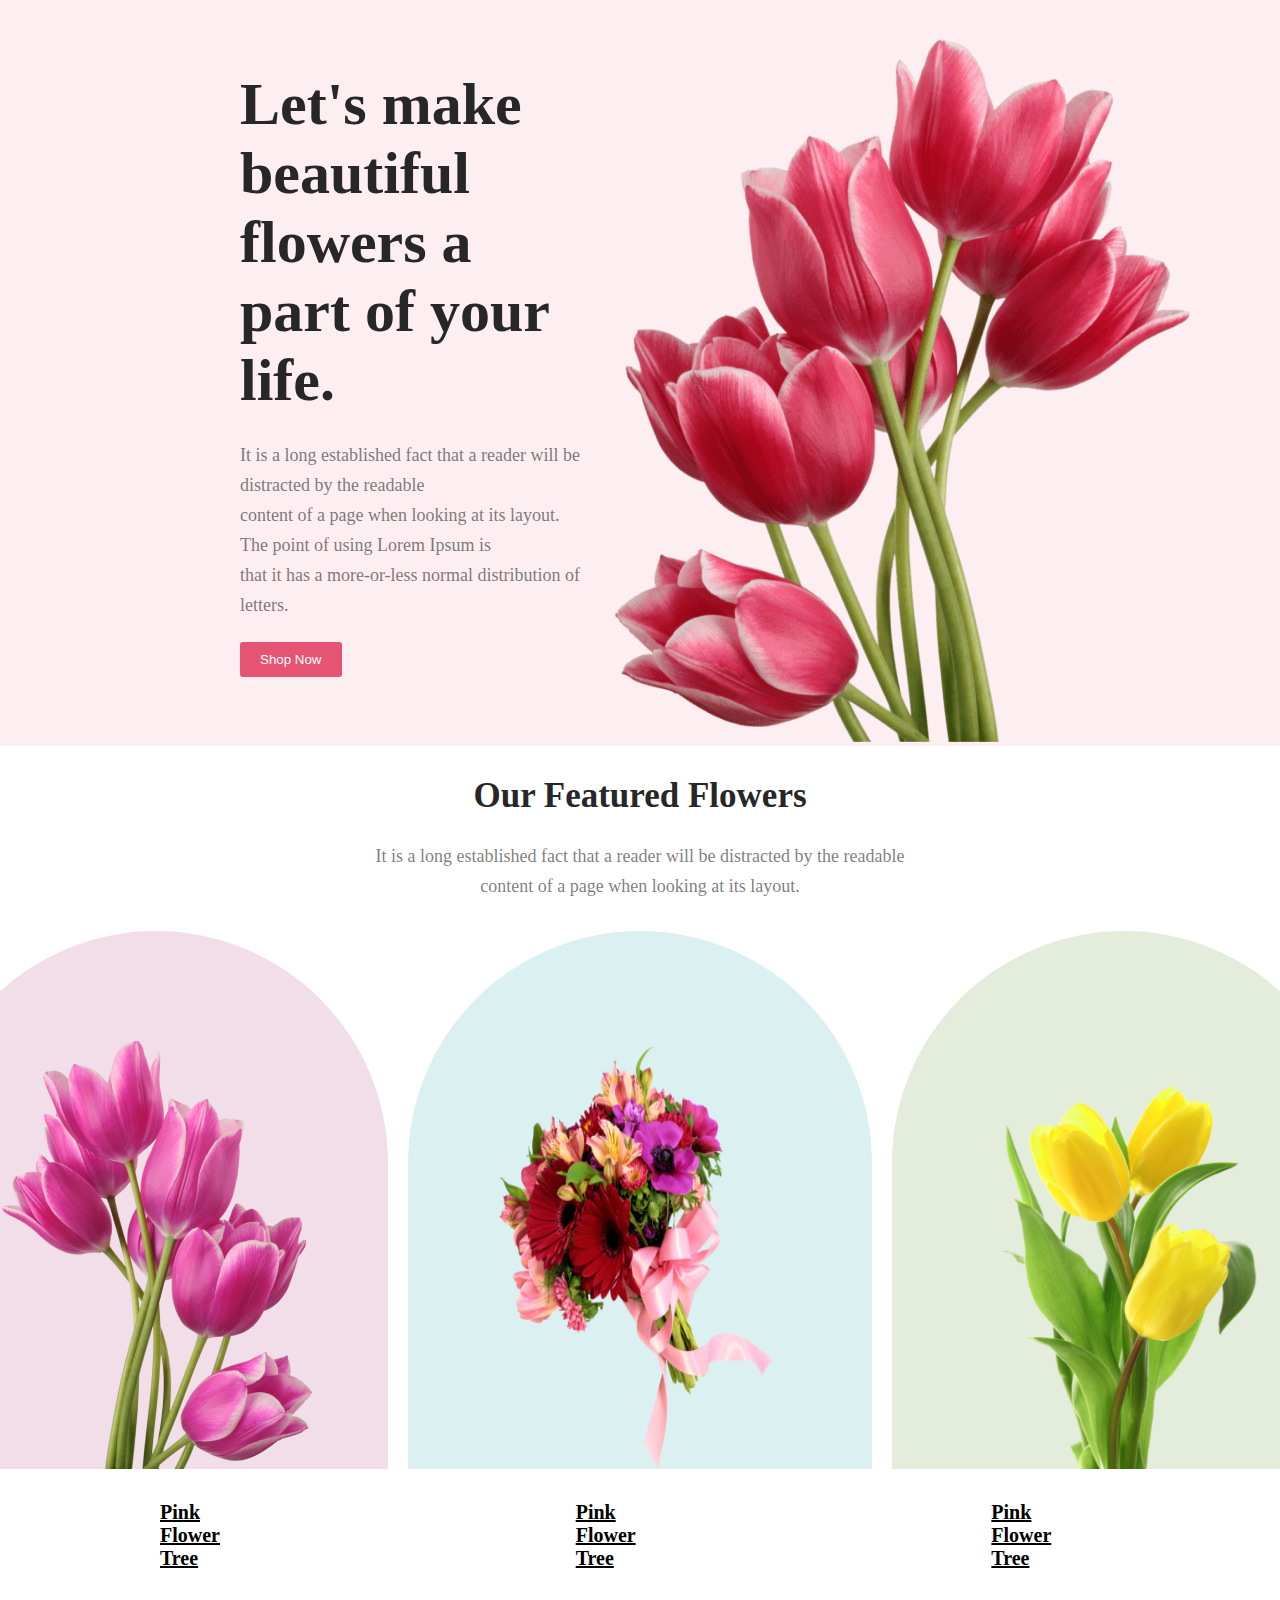
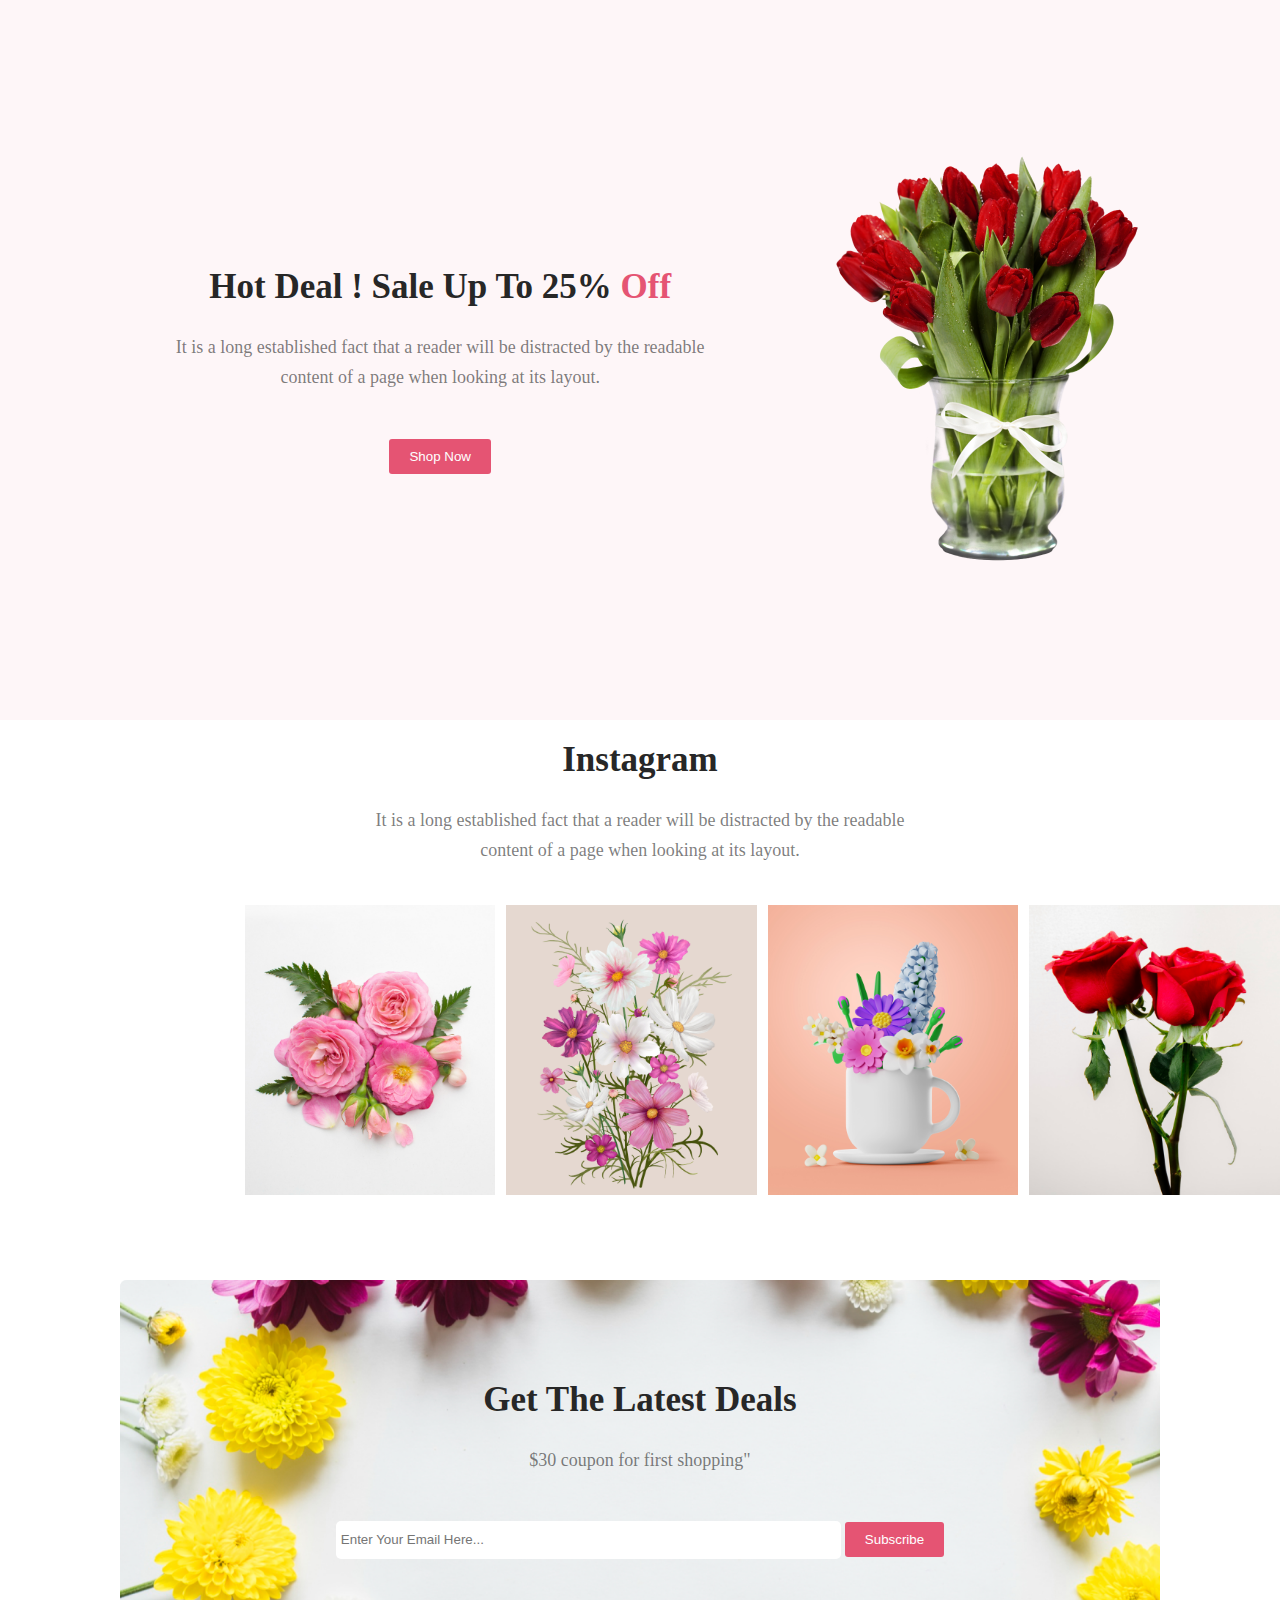
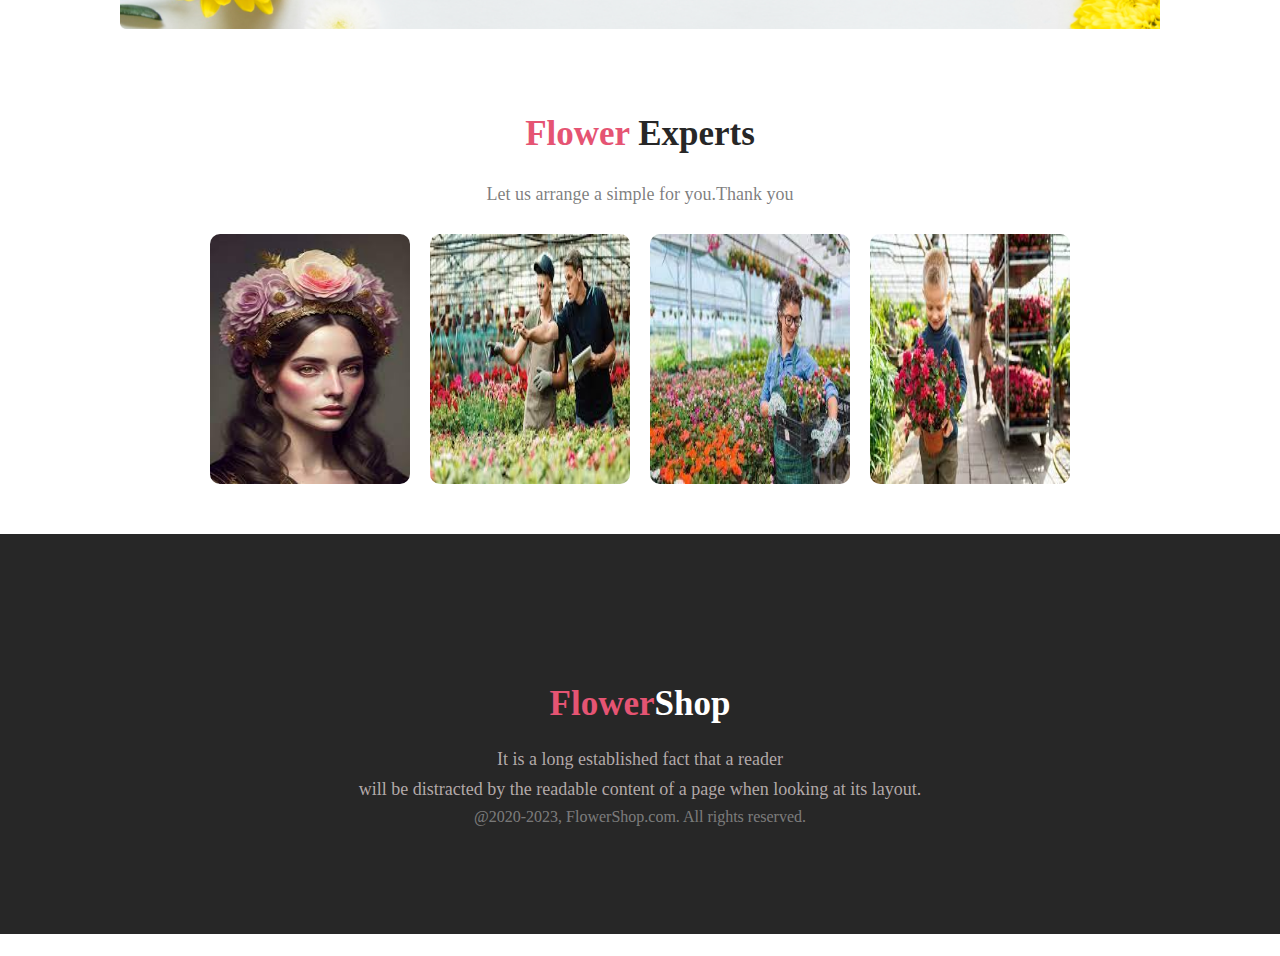
<file: assginment-01/index.html>
<!DOCTYPE html>
<html lang="en">

<head>
    <meta charset="UTF-8">
    <meta name="viewport" content="width=device-width, initial-scale=1.0">
    <title>Flower Shop</title>
    <link rel="stylesheet" href="styles/styles.css">
</head>

<body>
    <section>
        <div class="banner-container">
            <div class="banner-text">
                <h2 class="title">Let's make<br> beautiful flowers a<br> part of your life.</h2>
                <p class="description">It is a long established fact that a reader will be distracted by the
                    readable<br> content of a page when looking at its layout. The point of using Lorem Ipsum is<br>
                    that it has a more-or-less normal distribution of letters.</p>
                <button class="btn">Shop Now</button>
            </div>
            <div class="banner-photo">
                <img class="banner-img" src="./Flower Asset/pngwing 10.png" alt="">
            </div>
        </div>
    </section>
    <section>
        <div class="featured-container">
            <h4 class="featured-title">Our Featured Flowers</h4>
            <p class="featured-description">It is a long established fact that a reader will be distracted by the
                readable<br> content of a page when looking at its layout.</p>

        </div>
        <div class="about-container">

            <div class="about-photo">
                <div class="about-images-one">
                    <img class="icon" src="Flower Asset/pngwing 6.png" alt="">
                </div>

                <div class="about-images-two">
                    <img class="icon" src="Flower Asset/pngwing 5.png" alt="">
                </div>

                <div class="about-images-three">
                    <img class="icon" src="Flower Asset/pngwing 7.png" alt="">
                </div>



            </div>
            <div class="about-text">
                <h1 class="about-title"><u>Pink Flower Tree</u></h1>
                <h1 class="about-title"><u>Pink Flower Tree</u></h1>
                <h1 class="about-title"><u>Pink Flower Tree</u></h1>
            </div>

        </div>

        </div>

    </section>

    <main>
        <div class="main-container">
            <div class="main-text">
                <h3 class="featured-title"> Hot Deal ! Sale Up To 25% <span class="span">Off</span></h3>
                <p class=" featured-description">It is a long established fact that a reader will be distracted by the
                    readable<br> content of a page when looking at its layout.</p>
                <button class="btn">Shop Now</button>
            </div>

            <div class="main-image">
                <img src="./Flower Asset/pngwing 8.png" alt="">
            </div>
        </div>

        <div class=”panel”>
            <div class=”panel-head”>
                <h4 class="featured-title">Instagram</h4>
                <p class="featured-description">It is a long established fact that a reader will be distracted by the
                    readable<br> content of a page when looking at its layout.</p>
            </div>
            <div class="panel-images">
                <img src="./Flower Asset/Flower 01.png" alt="">
                <img src="./Flower Asset/Rectangle 4.png" alt="">
                <img src="./Flower Asset/Rectangle 5.png" alt="">
                <img src="./Flower Asset/Rectangle 6.png" alt="">
            </div>
        </div>

    </main>
    <footer>
        <div class="message-container">
            <div class="message-step">
                <h4 class=" featured-title">Get The Latest Deals</h4>
                <p class="featured-description">$30 coupon for first shopping"</p>
                <input type="email" name="email" placeholder="Enter Your Email Here..." id="email">
                <button class="btn">Subscribe</button>
            </div>
        </div>
<!-- bonus part -->
        <div class="social-container">
            <div class="social-worker">
                <h2 class="featured-title"><span class="span">Flower</span> Experts</h2>
                <p class="featured-description">Let us arrange a simple for you.Thank you</p>
            </div>
            <div class="social-images">
                <img class="img-1" src="./Flower Asset/images.jpg" alt="">
                <img class="img-2" src="./Flower Asset/images (1).jpg" alt="">
                <img class="img-3" src="./Flower Asset/images (2).jpg" alt="">
                <img class="img-4" src="./Flower Asset/images (3).jpg" alt="">
            </div>

        </div>


        <div class="footer-container">
            <div class="footer-head">
                <h3 class="featured-title"><span class="span">Flower</span><span class="shop">Shop</span></h3>
                <p class="footer-description">It is a long established fact that a reader <br>will be distracted by the
                    readable content of a page when looking at its layout.</p>
                <p class="copyright-text">@2020-2023, FlowerShop.com. All rights reserved.</p>
            </div>
        </div>
    </footer>
</body>

</html>
</file>
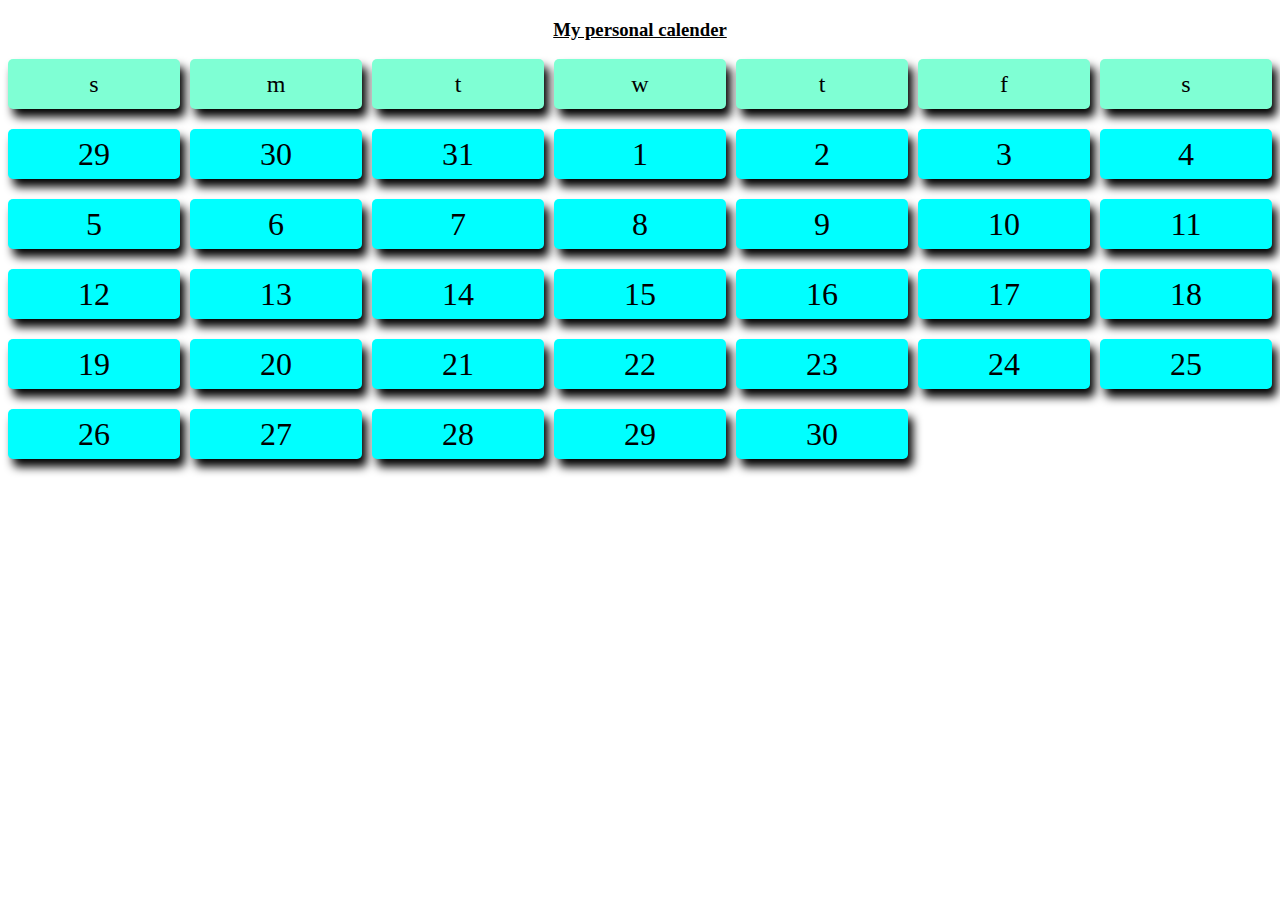
<file: Calender/index.html>
<!DOCTYPE html>
<html lang="en">

<head>
    <meta charset="UTF-8">
    <meta name="viewport" content="width=device-width, initial-scale=1.0">
    <title>Document</title>
</head>
    <style>
        .calender{
            display: grid;
            grid-template-columns: repeat(7,1fr);
            column-gap: 10px;
            row-gap: 20px;
            
        }   
        .date,.day{
            background-color: aqua;
            border-radius: 5px;
            height: 50px;
            display: flex;
            justify-content: center;
            align-items: center;
            font-size: 2em;
            box-shadow: 5px 8px 10px black;
        }  
        .day{
            background-color: aquamarine;
            font-size: 1.5em;
        }
        h3{
            text-align:center ;
            text-decoration: underline;
        }

    </style>
<body>
    <h3>My personal calender</h3>
    <div class="calender">
        <div class="day">s</div>
        <div class="day">m</div>
        <div class="day">t</div>
        <div class="day">w</div>
        <div class="day">t</div>
        <div class="day">f</div>
        <div class="day">s</div>
       <div class="date">29</div>
       <div class="date">30</div>
       <div class="date">31</div>
       <div class="date">1</div>
       <div class="date">2</div>
       <div class="date">3</div>
       <div class="date">4</div>
       <div class="date">5</div>
       <div class="date">6</div>
       <div class="date">7</div>
       <div class="date">8</div>
       <div class="date">9</div>
       <div class="date">10</div>
       <div class="date">11</div>
       <div class="date">12</div>
       <div class="date">13</div>
       <div class="date">14</div>
       <div class="date">15</div>
       <div class="date">16</div>
       <div class="date">17</div>
       <div class="date">18</div>
       <div class="date">19</div>
       <div class="date">20</div>
       <div class="date">21</div>
       <div class="date">22</div>
       <div class="date">23</div>
       <div class="date">24</div>
       <div class="date">25</div>
       <div class="date">26</div>
       <div class="date">27</div>
       <div class="date">28</div>
       <div class="date">29</div>
       <div class="date">30</div>
       
    </div>
</body>

</html>
</file>
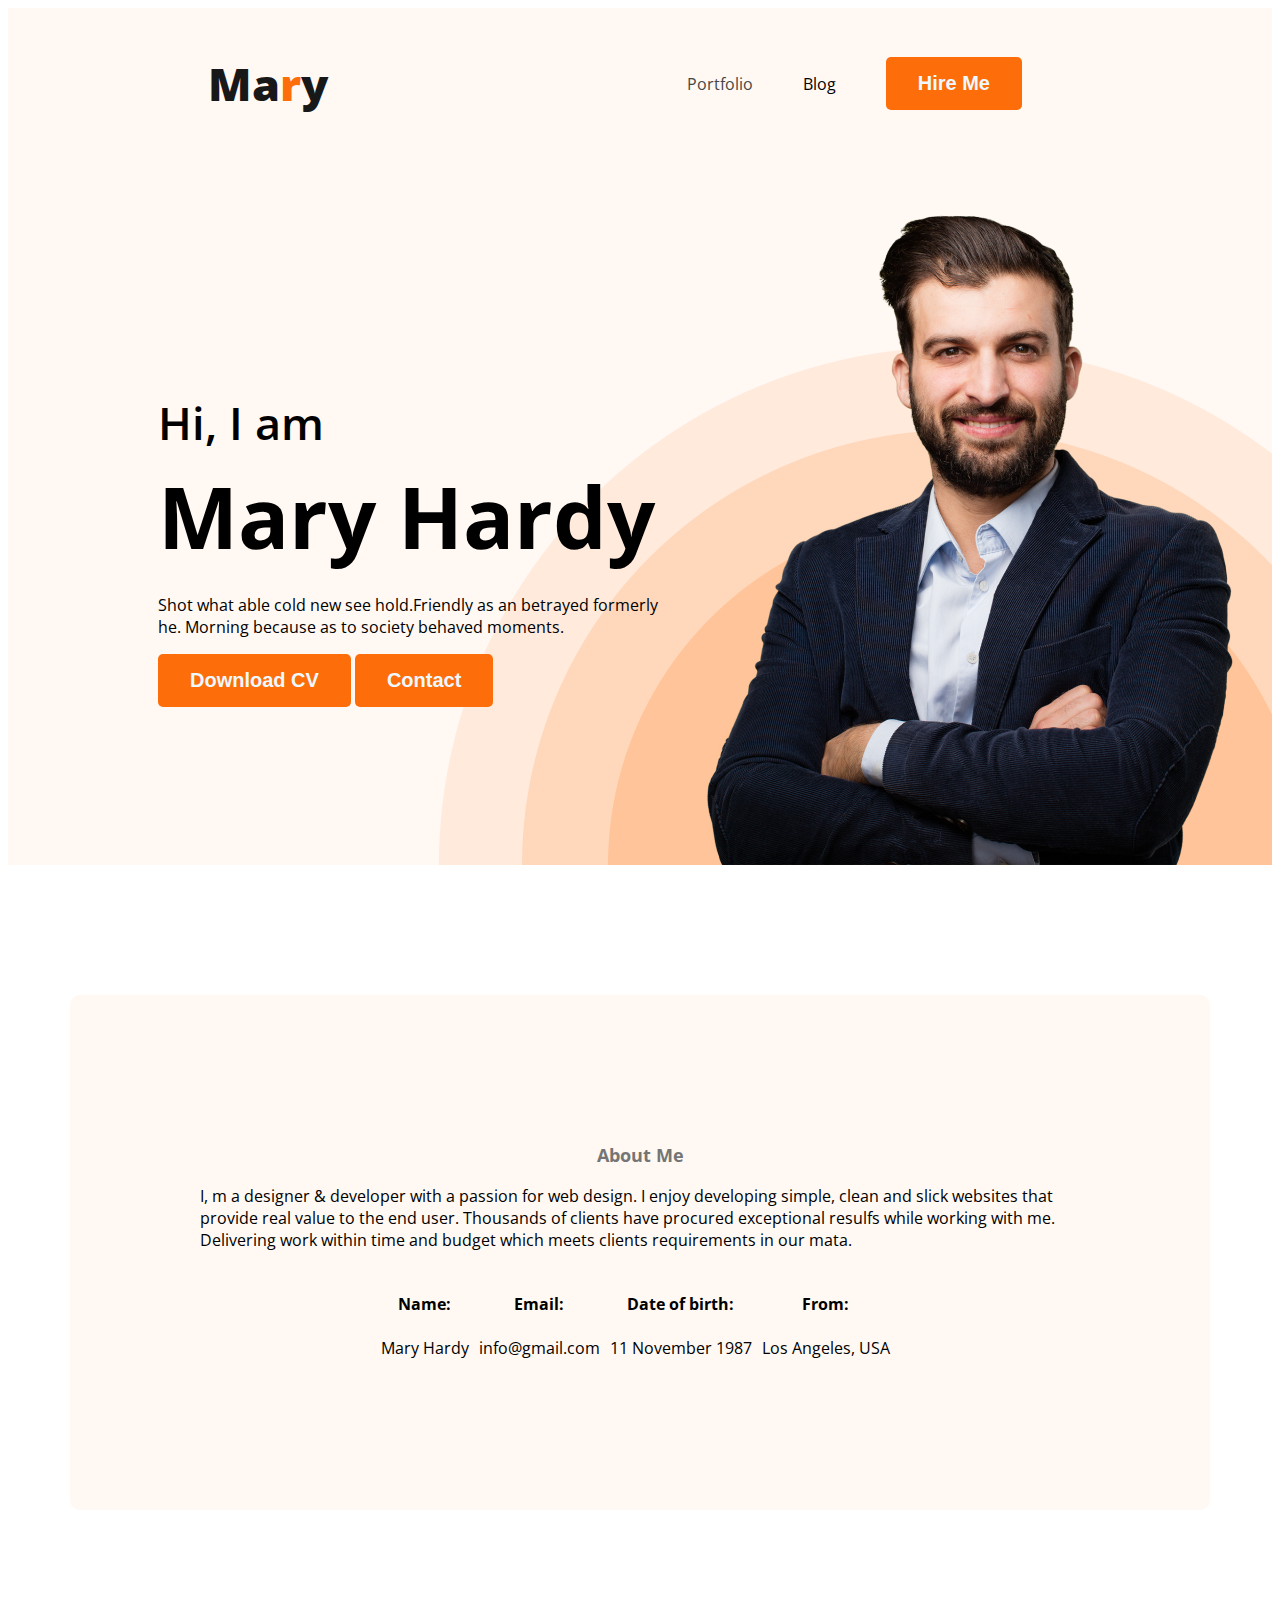
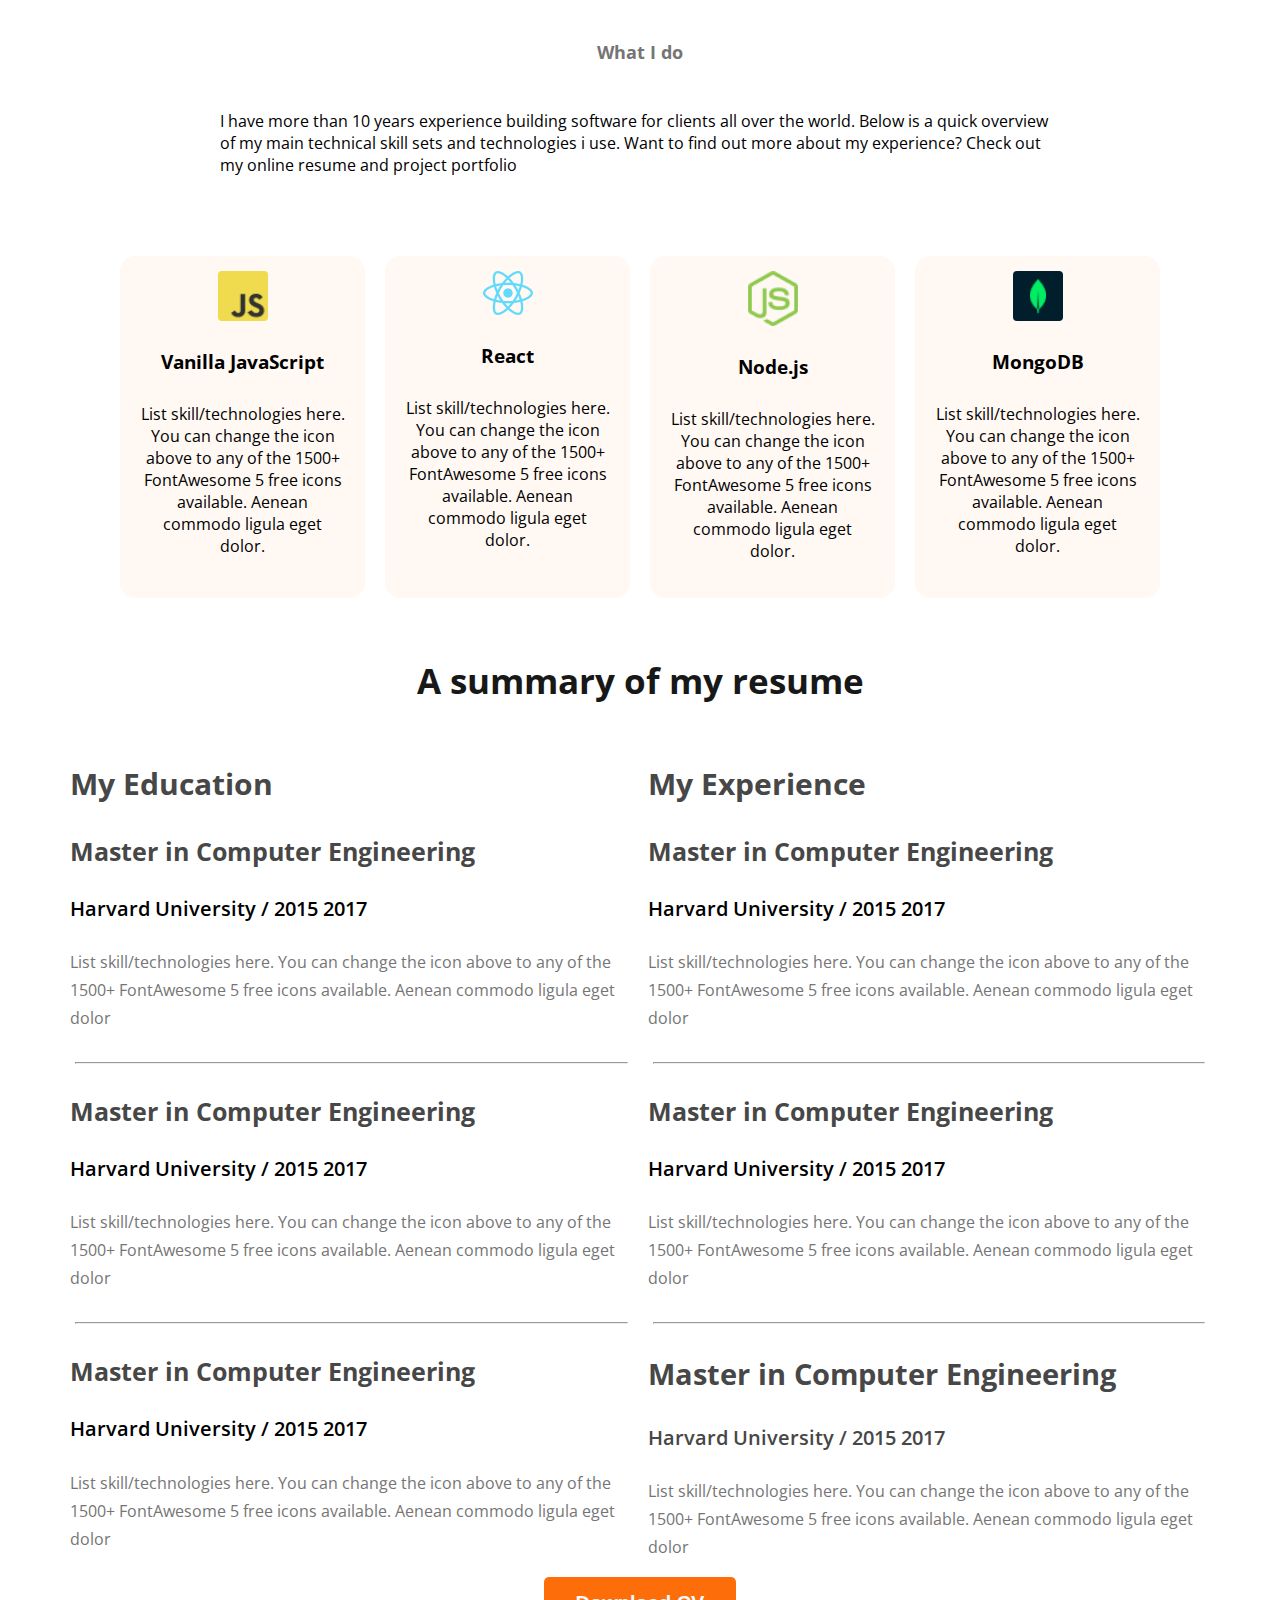
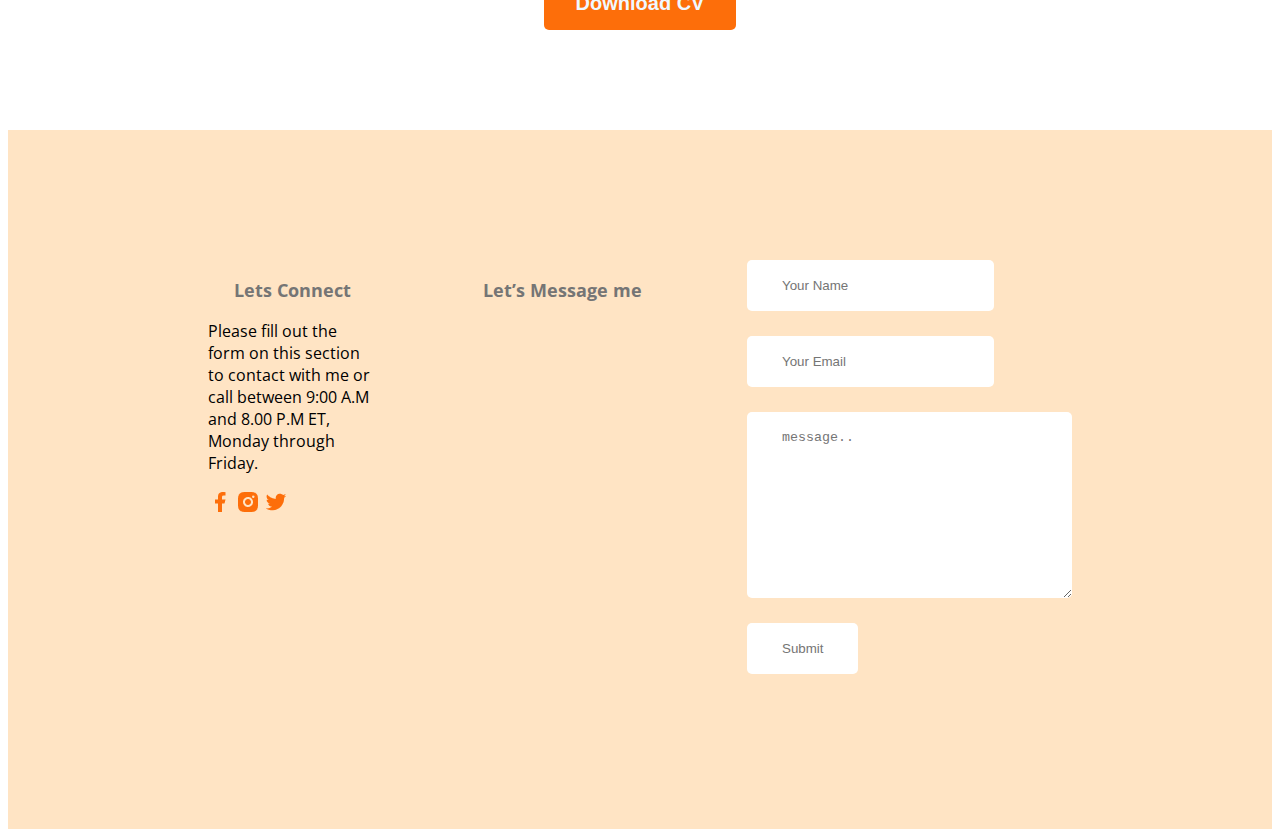
<file: developer-portfolio/index.html>
<!DOCTYPE html>
<html lang="en">

<head>
    <meta charset="UTF-8">
    <meta name="viewport" content="width=device-width, initial-scale=1.0">
    <title>Development-Portfolio</title>
    <link rel="preconnect" href="https://fonts.googleapis.com">
    <link rel="preconnect" href="https://fonts.gstatic.com" crossorigin>
    <link href="https://fonts.googleapis.com/css2?family=Open+Sans:wght@400;700;800&display=swap" rel="stylesheet">
    <link rel="stylesheet" href="styles/index.css">
</head>

<body>
    <header class="header">

        <nav>
            <h3 class="nav-title">Ma<span class="text-title">r</span>y</h3>
            <ul>
                <li><a href="portfolio">Portfolio</a></li>
                <li><a href="blog"></a>Blog</li>
                <li><button class="primary-btn">Hire Me</button></li>
            </ul>
        </nav>
        <div class="banner">
            <div class="banner-content">
                <h3 class="banner-text">Hi, I am</h3>
                <h1 class="banner-title">Mary Hardy</h1>
                <p class="banner-discription">Shot what able cold new see hold.Friendly as an betrayed formerly he.
                    Morning because as to society behaved moments.</p>
                <button class="primary-btn">Download CV</button>
                <button class="primary-btn">Contact</button>
            </div>
            <img class="banner-pic" src="./images/hardy.png" alt="">
        </div>
    </header>
    <main>
        <section class="about">
            <h3 class="section-title">About Me</h3>
            <p class="section-description">I, m a designer & developer with a passion for web design. I enjoy developing
                simple, clean and
                slick websites that provide real value to the end user. Thousands of clients have procured
                exceptional resulfs while working with me. Delivering work within time and budget which meets
                clients requirements in our mata.</p>
            <div class="about-container">
                <div class="about-info">
                    <h4 class="info-title">Name:</h4>
                    <p class="info-description">Mary Hardy</p>
                </div>
                <div class="about-info">
                    <h4 class="info-title">Email:</h4>
                    <p class="info-description"> info@gmail.com</p>
                </div>
                <div class="about-info">
                    <h4 class="info-title">Date of birth:

                    </h4>
                    <p class="info-description">11 November 1987</p>
                </div>
                <div class="about-info">
                    <h4 class="info-title">From:

                    </h4>
                    <p class="info-description"> Los Angeles, USA</p>
                </div>
            </div>
        </section>

        <!-- skill section -->
        <section>

            <h2 class="section-title">What I do</h2>
            <p id="what-i-do" class="section-description">I have more than 10 years experience building software for
                clients all over the world. Below is a quick
                overview of my main technical skill sets and technologies i use. Want to find out more about my
                experience?
                Check out my online resume and project portfolio</p>
            <div class="skill-container">
                <div class="skill">
                    <img class="icon" src="./images/icons/js.png" alt="">
                    <h3 class="skill-tittle">Vanilla JavaScript</h3>
                    <p class="skill-discription">List skill/technologies
                        here. You can change the
                        icon above to any of the
                        1500+ FontAwesome 5
                        free icons available.
                        Aenean commodo ligula
                        eget dolor.</p>
                </div>
                <div class="skill">
                    <img class="icon" src="./images/icons/react.png" alt="">
                    <h3 class="skill-tittle">React</h3>
                    <p class="skill-discription">List skill/technologies
                        here. You can change the
                        icon above to any of the
                        1500+ FontAwesome 5
                        free icons available.
                        Aenean commodo ligula
                        eget dolor.</p>
                </div>
                <div class="skill">
                    <img class="icon" src="./images/icons/nodejs.png" alt="">
                    <h3 class="skill-tittle">Node.js</h3>
                    <p class="skill-discription">List skill/technologies
                        here. You can change the
                        icon above to any of the
                        1500+ FontAwesome 5
                        free icons available.
                        Aenean commodo ligula
                        eget dolor.</p>
                </div>
                <div class="skill">
                    <img class="icon" src="./images/icons/mongo.png" alt="">
                    <h3 class="skill-tittle">MongoDB</h3>
                    <p class="skill-discription">List skill/technologies
                        here. You can change the
                        icon above to any of the
                        1500+ FontAwesome 5
                        free icons available.
                        Aenean commodo ligula
                        eget dolor.</p>
                </div>
        </section>

        <!-- Resume section -->
        <section>
            <h2 class="resume-header">A summary of my resume</h2>
            <div class="resume-container">
                <div class="resume-column">
                    <h3 class="resume-title">My Education</h3>
                    <div class="resume-item">
                        <h3 class="resume-item-text">Master in Computer Engineering</h3>
                        <h4 class="resume-item-institute">Harvard University / 2015 2017</h4>
                        <p class="resume-item-discription">List skill/technologies here. You can change the icon above
                            to any of the 1500+ FontAwesome 5 free icons available. Aenean
                            commodo ligula eget dolor</p>
                            <hr>
                    </div>
                    <div class="resume-item">
                        <h3 class="resume-item-text">Master in Computer Engineering</h3>
                        <h4 class="resume-item-institute">Harvard University / 2015 2017</h4>
                        <p class="resume-item-discription">List skill/technologies here. You can change the icon above
                            to any of the 1500+ FontAwesome 5 free icons available. Aenean
                            commodo ligula eget dolor</p>
                            <hr>
                    </div>
                    <div class="resume-item">
                        <h3 class="resume-item-text">Master in Computer Engineering</h3>
                        <h4 class="resume-item-institute">Harvard University / 2015 2017</h4>
                        <p class="resume-item-discription">List skill/technologies here. You can change the icon above
                            to any of the 1500+ FontAwesome 5 free icons available. Aenean
                            commodo ligula eget dolor</p>
                    </div>
                </div>
                <div class="resume-column">
                    <h3 class="resume-title">My Experience</h3>
                    <div class="resume-item">
                        <h3 class="resume-item-text">Master in Computer Engineering</h3>
                        <h4 class="resume-item-institute">Harvard University / 2015 2017</h4>
                        <p class="resume-item-discription">List skill/technologies here. You can change the icon above
                            to any of the 1500+ FontAwesome 5 free icons available. Aenean
                            commodo ligula eget dolor</p>
                            <hr>
                        <div class="resume-item">
                            <h3 class="resume-item-text">Master in Computer Engineering</h3>
                            <h4 class="resume-item-institute">Harvard University / 2015 2017</h4>
                            <p class="resume-item-discription">List skill/technologies here. You can change the icon
                                above
                                to any of the 1500+ FontAwesome 5 free icons available. Aenean
                                commodo ligula eget dolor</p>
                                <hr>
                            <div class="resume-item-text">
                                <h3 class="resume-item">Master in Computer Engineering</h3>
                                <h4 class="resume-item-institute">Harvard University / 2015 2017</h4>
                                <p class="resume-item-discription">List skill/technologies here. You can change the icon
                                    above
                                    to any of the 1500+ FontAwesome 5 free icons available. Aenean
                                    commodo ligula eget dolor</p>
                            </div>
                        </div>
                    </div>
            </div>    
                    <!-- <div class="download-cv">
                        <button class="primary-btn">Download CV</button>
                    </div> -->
                
        </section>
        <div class="download-cv">
            <button class="primary-btn">Download CV</button>
        </div>
    </main>
    <footer>
        <div class="section-column">
            <h3 class="section-title">Lets Connect</h3>
            <p class="section-discription">Please fill out the form on this section to contact with me or call between 9:00 A.M and 8.00 P.M ET, Monday through Friday.</p>
            <div class="social-link">
                <a href=""><img src="./images/icons/facebook.png" alt=""></a>
                <a href=""><img src="./images/icons/insta.png" alt=""></a>
                <a href=""><img src="./images/icons/twitter.png" alt=""></a>
            </div>
        </div>
        <div class="section-column">
            <h3 class="section-title">Let’s Message me</h3>
        </div>
        <form class="contact-form" action="">
            <input type="text" placeholder="Your Name">
            <input type="email" placeholder="Your Email">
            <textarea name="Message" placeholder="message.." id="" cols="30" rows="10"></textarea>
            <input class="btn-primary" type="Submit" value="Submit">
        </form>
       


    

    </footer>
   
</body>

</html>
</file>
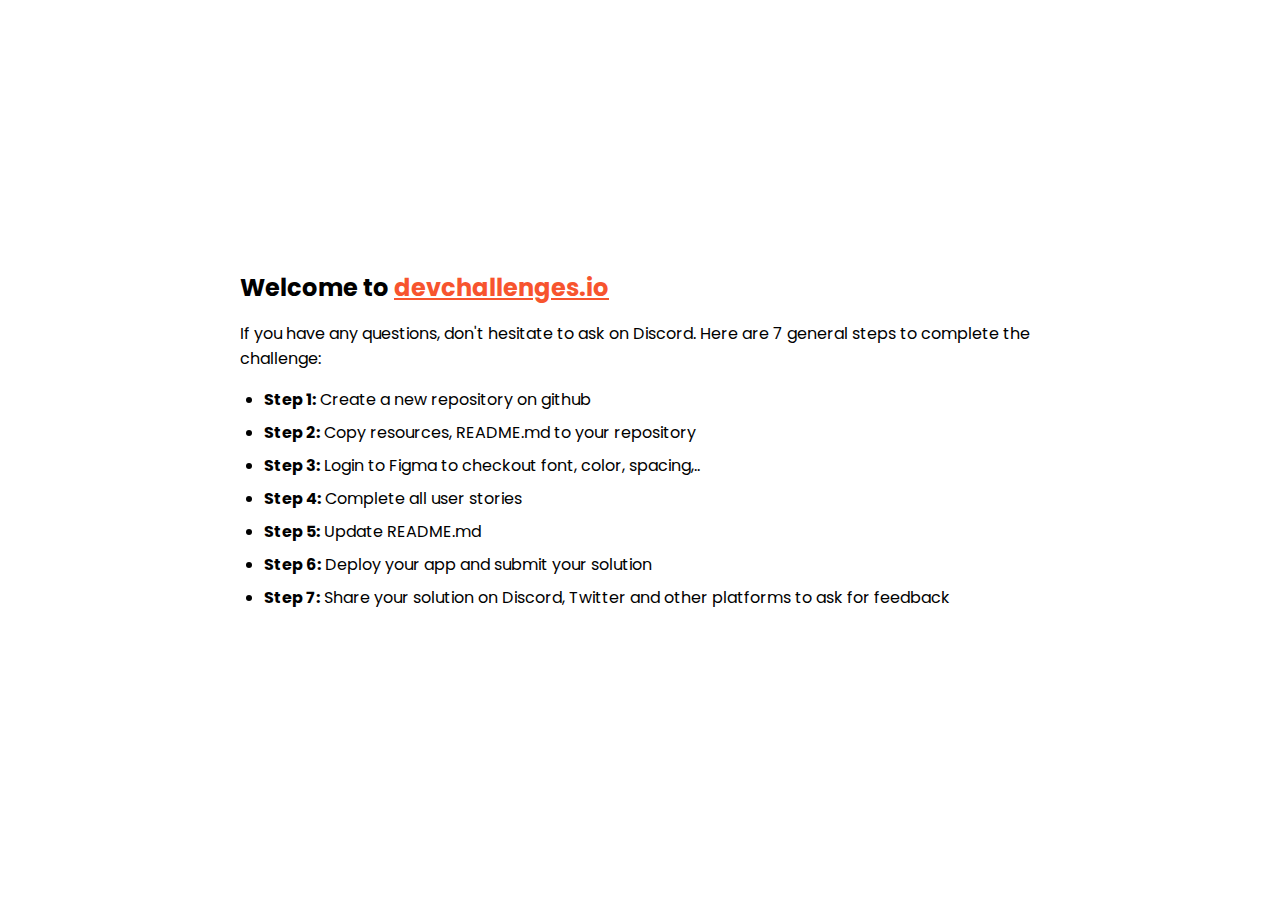
<file: 404-not-found-master/404-not-found-master/index.html>
<!DOCTYPE html>
<html lang="en">
  <head>
    <meta charset="utf-8" />
    <meta
      name="viewport"
      content="width=device-width, initial-scale=1,
  maximum-scale=5"
    />

    <link rel="icon" href="devchallenges.png" />

    <link
      rel="shortcut icon"
      type="image/x-icon"
      href="https://devchallenges.io/"
    />

    <link
      href="https://fonts.googleapis.com/css2?family=Poppins:wght@400;500&display=swap"
      rel="stylesheet"
    />

    <title>Devchallenges</title>

    <style>
      body {
        font-family: "Poppins", sans-serif;
      }

      ul {
        padding-left: 24px;
      }

      li {
        margin-bottom: 8px;
      }

      .welcome {
        max-width: 800px;
        margin: 0 auto;
      }

      .welcome-text {
        margin-top: 30vh;
        font-weight: 500;
      }

      .welcome-text p {
        font-size: 1rem;
        font-weight: 400;
      }

      .welcome-text h1 {
        font-size: 1.5rem;
      }

      .welcome-text a {
        color: #f7542e;
      }
    </style>
  </head>
  <body>
    <div class="welcome">
      <div class="welcome-text">
        <h1>
          Welcome to
          <a href="https://devchallenges.io/" target="_blank"
            >devchallenges.io</a
          >
        </h1>

        <p>
          If you have any questions, don't hesitate to ask on Discord. Here are
          7 general steps to complete the challenge:
        </p>
      </div>

      <ul>
        <li><b>Step 1:</b> Create a new repository on github</li>
        <li><b>Step 2:</b> Copy resources, README.md to your repository</li>
        <li>
          <b>Step 3:</b> Login to Figma to checkout font, color, spacing,..
        </li>
        <li><b>Step 4:</b> Complete all user stories</li>
        <li><b>Step 5:</b> Update README.md</li>
        <li><b>Step 6:</b> Deploy your app and submit your solution</li>
        <li>
          <b>Step 7:</b> Share your solution on Discord, Twitter and other
          platforms to ask for feedback
        </li>
      </ul>
    </div>
  </body>
</html>
</file>
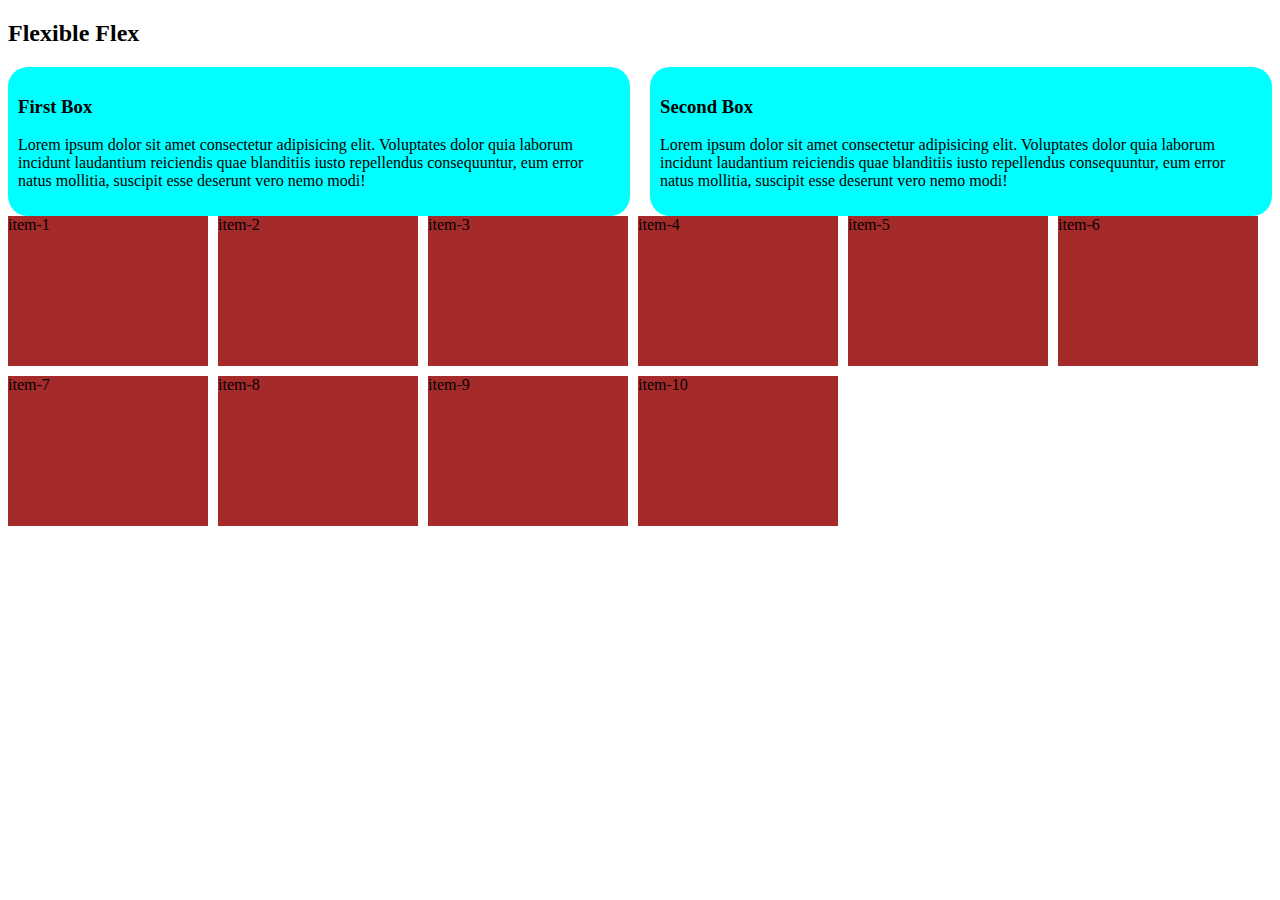
<file: Calender/grid.html>
<!DOCTYPE html>
<html lang="en">

<head>
    <meta charset="UTF-8">
    <meta name="viewport" content="width=device-width, initial-scale=1.0">
    <title>Document</title>
    <style>
        .container{
            display: flex;
            gap: 20px;
        }

        .box{
            background-color: aqua;
            padding: 10px;
            border-radius: 20px;
        }
        .container2{
            display: flex;
            flex-wrap: wrap;
            gap: 10px;
        }
        .item{
            width: 200px;
            height: 150px;
            background-color: brown;
            border-radius: 2px solid blue;
        }

        @media screen and (max-width:576px) {
            .container{
                flex-direction: column;
            }
        }
    </style>
</head>

<body>
    <h2>Flexible Flex</h2>
    <div class="container">
        <div class="box">
            <h3>First Box</h3>
            <p>Lorem ipsum dolor sit amet consectetur adipisicing elit. Voluptates dolor quia laborum incidunt laudantium reiciendis quae blanditiis iusto repellendus consequuntur, eum error natus mollitia, suscipit esse deserunt vero nemo modi!</p>
        </div>
        <div class="box">
            <h3>Second Box</h3>
            <p>Lorem ipsum dolor sit amet consectetur adipisicing elit. Voluptates dolor quia laborum incidunt laudantium reiciendis quae blanditiis iusto repellendus consequuntur, eum error natus mollitia, suscipit esse deserunt vero nemo modi!</p>
        </div>
    </div>
    <div class="container2">
        <div class="item">   item-1</div>
        <div class="item">   item-2</div>
        <div class="item">   item-3</div>
        <div class="item">   item-4</div>
        <div class="item">   item-5</div>
        <div class="item">   item-6</div>
        <div class="item">   item-7</div>
        <div class="item">   item-8</div>
        <div class="item">   item-9</div>
        <div class="item">   item-10</div>
    </div>
</body>

</html>
</file>
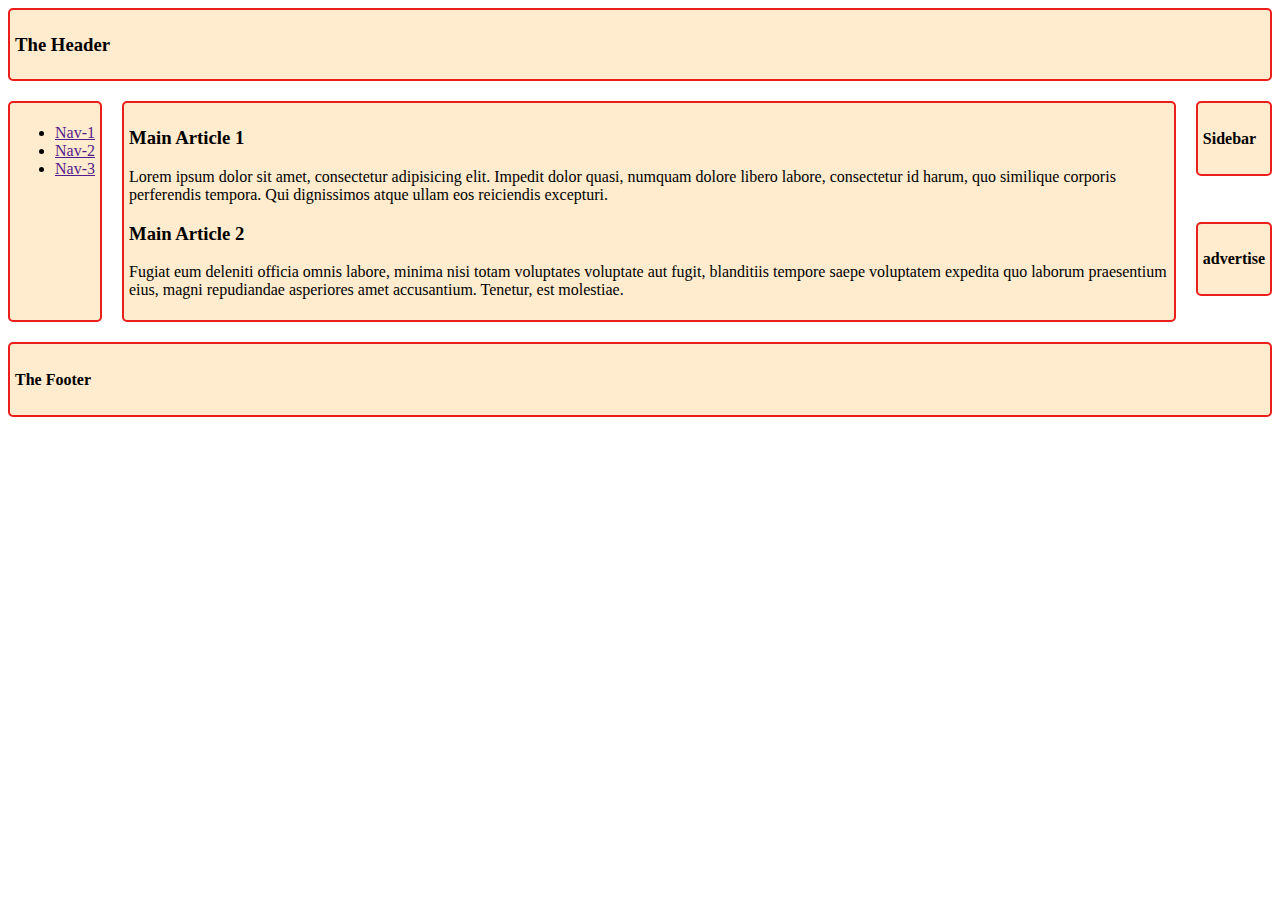
<file: Calender/layout.html>
<!DOCTYPE html>
<html lang="en">
<head>
    <meta charset="UTF-8">
    <meta name="viewport" content="width=device-width, initial-scale=1.0">
    <title>Document</title>
    <link rel="stylesheet" href="style.css">
</head>
<body class="container">
    <header class="header">
        <h3>The Header</h3>
    </header>
    <nav class="nav">
        <ul>
            <li><a href="">Nav-1</a></li>
            <li><a href="">Nav-2</a></li>
            <li><a href="">Nav-3</a></li>
        </ul>
    </nav>
    <main class="main">
        <article>
            <h3>Main Article 1</h3>
            <p>Lorem ipsum dolor sit amet, consectetur adipisicing elit. Impedit dolor quasi, numquam dolore libero labore, consectetur id harum, quo similique corporis perferendis tempora. Qui dignissimos atque ullam eos reiciendis excepturi.</p>
        </article>
        <article>
            <h3>Main Article 2</h3>
            <p>Fugiat eum deleniti officia omnis labore, minima nisi totam voluptates voluptate aut fugit, blanditiis tempore saepe voluptatem expedita quo laborum praesentium eius, magni repudiandae asperiores amet accusantium. Tenetur, est molestiae.</p>
        </article>
    </main>
    <aside>
        <div class="sidebar">
            <h4>Sidebar</h4>
        </div>
    </aside>
    <aside>
        <div class="advertise">
            <h4>advertise</h4>
        </div>
    </aside>
    <footer class="footer">
        <h4>The Footer</h4>
    </footer>
</body>
</html>
</file>
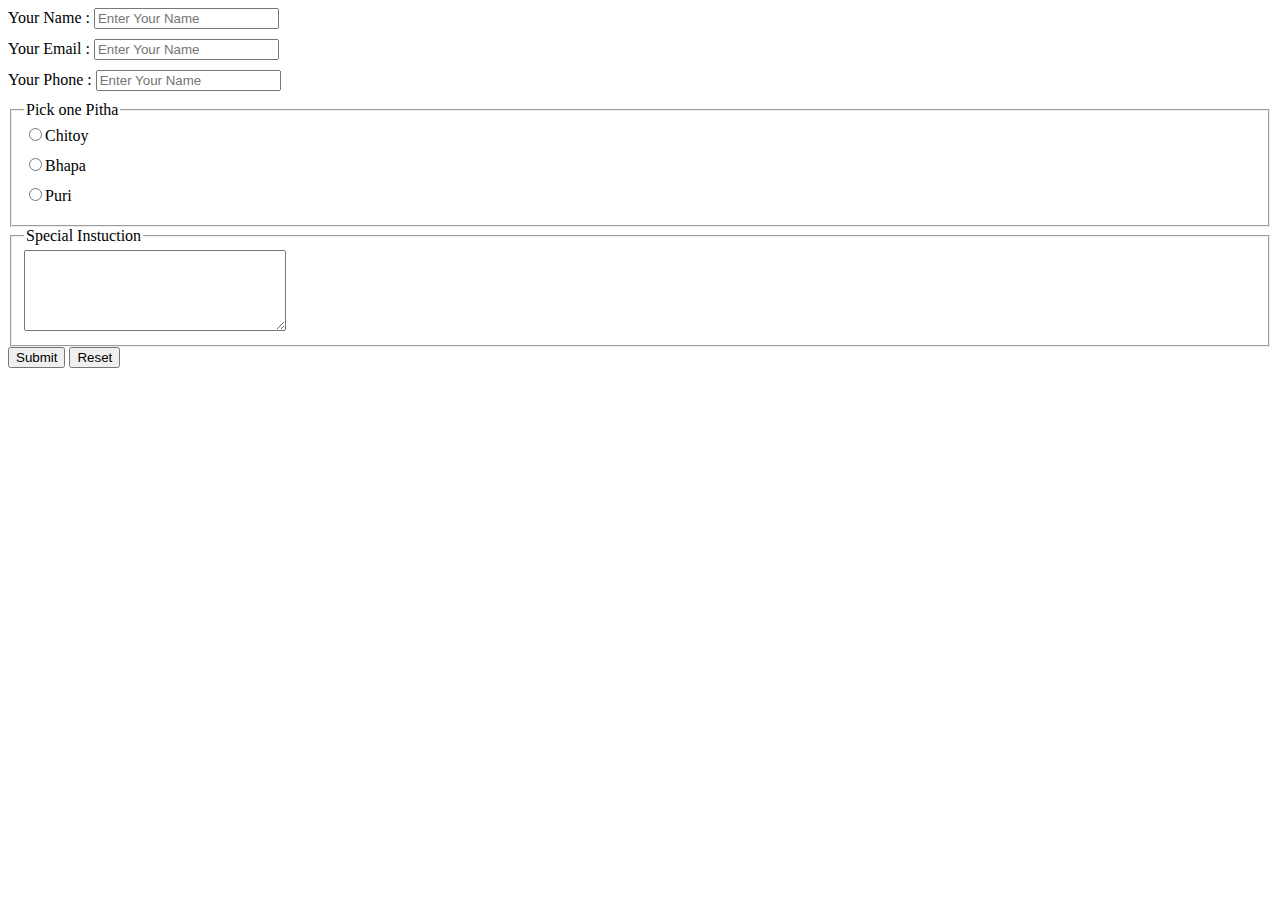
<file: html5/form.html>
<!DOCTYPE html>
<html lang="en">
<head>
    <meta charset="UTF-8">
    <meta name="viewport" content="width=device-width, initial-scale=1.0">
    <title>Pitha Ghor</title>
    <style>
        label{
            display: block;
            margin-bottom: 10px;
        }
    </style>
</head>
<body>
    <header>

    </header>
    <main>
         <section>
            <form>
                <label for="name">Your Name :
                    <input id="name" type="text" placeholder="Enter Your Name">
                </label>
                <label for="email">Your Email :
                    <input id="email" type="email" placeholder="Enter Your Name">
                </label>
                <label for="phone">Your Phone :
                    <input id="phone" type="phone" placeholder="Enter Your Name">
                </label>
                <fieldset>
                    <legend>Pick one Pitha</legend>
                    <label for="chitoy">
                        <input type="radio" name="pitha" id="chitoy">Chitoy
                    </label>
                    <label for="bhapa">
                        <input type="radio" name="pitha" id="bhapa">Bhapa
                    </label> <label for="puri">
                        <input type="radio" name="Pitha" id="puri">Puri
                    </label>
                </fieldset>
                <fieldset>
                    <legend>Special Instuction</legend>
                    <textarea name="" id="" cols="30" rows="5"></textarea>
                </fieldset>
                <input type="submit" value="Submit">
                <input type="reset" value="Reset">
            </form>
         </section>
    </main>
    <footer>

    </footer>
</body>
</html>
</file>
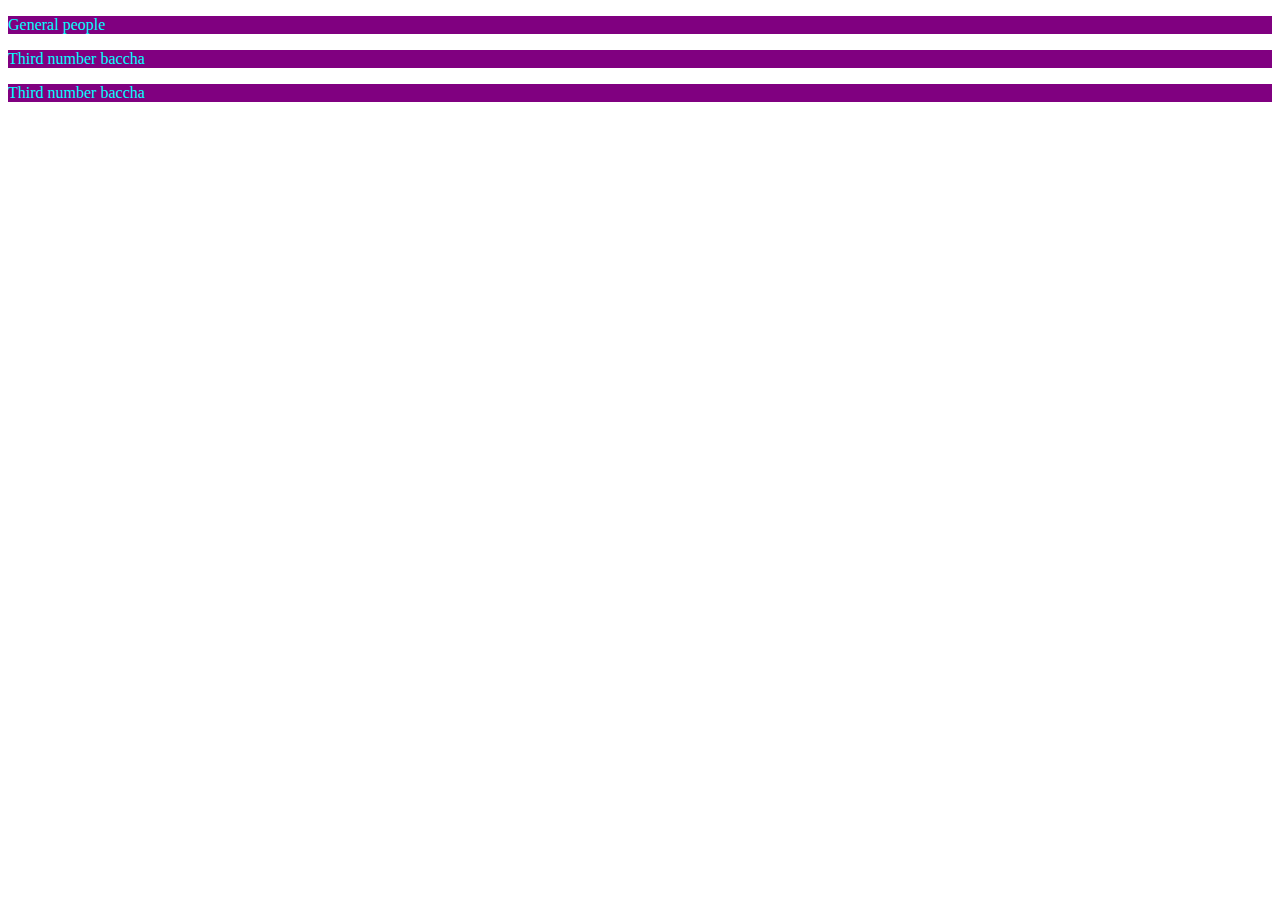
<file: my first project/e.html>
<!DOCTYPE html>
<html lang="en">
<head>
    <meta charset="UTF-8">
    <meta name="viewport" content="width=device-width, initial-scale=1.0">
    <title>Document</title>
    <link rel="stylesheet" href="style.css">
</head>
<body>
    <!-- <p>Lorem ipsum dolor sit amet consectetur adipisicing elit. Similique, fuga. Nulla, facilis? Doloremque dignissimos impedit quisquam amet consequuntur aspernatur eveniet! Voluptas saepe nulla adipisci architecto, sequi deleniti et tempore exercitationem?</p> -->
    <p>General people</p>
<p class=”cow”>Third number baccha</p>
<p class=”cow”>Third number baccha</p>
</body>
</html>
</file>
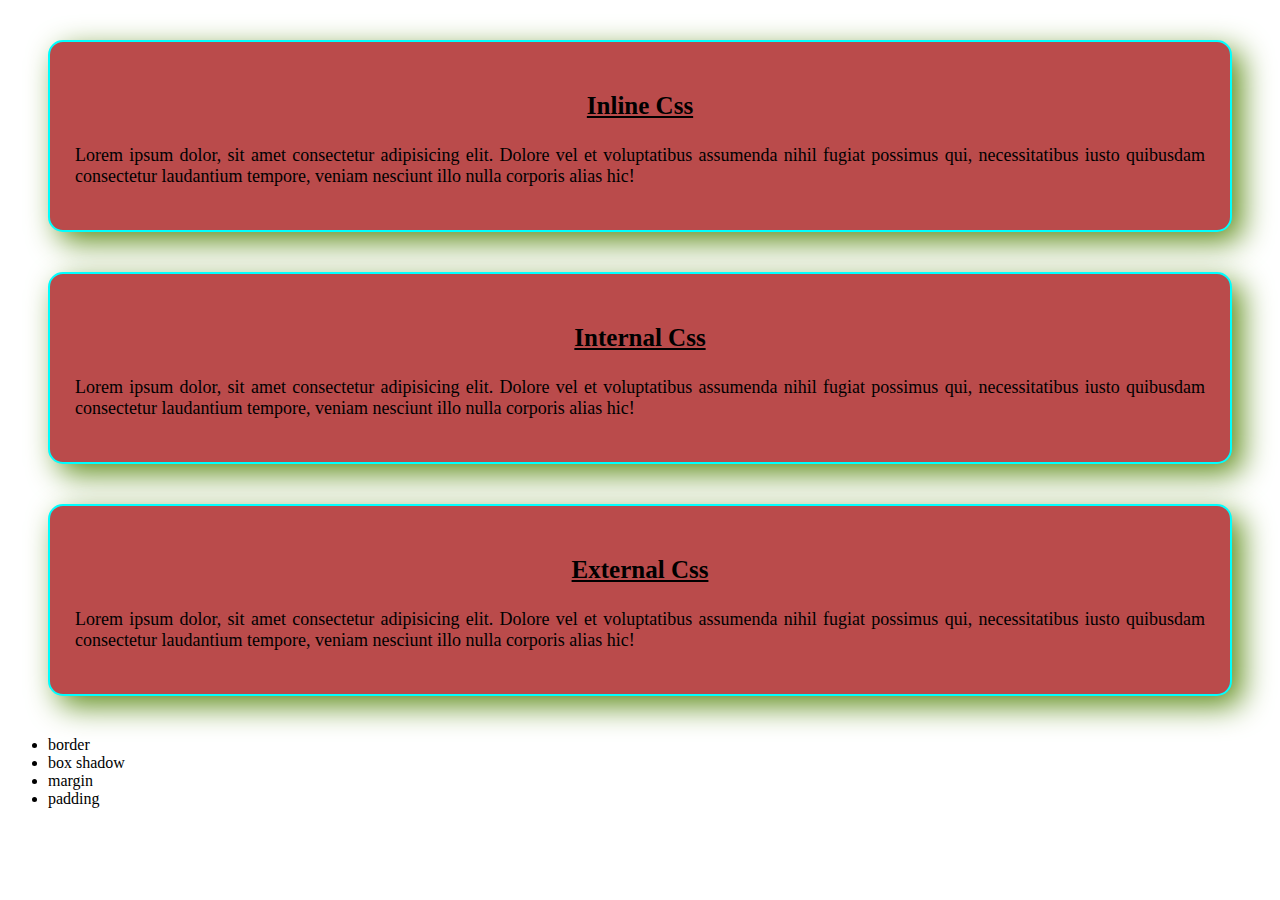
<file: my first project/second task.html>
<!DOCTYPE html>
<html lang="en">
<head>
    <meta charset="UTF-8">
    <meta name="viewport" content="width=device-width, initial-scale=1.0">
    <title>Document</title>
    <link rel="stylesheet" href="style/style.css">
</head>
<body>
   <div class="blog">
        <h3>Inline Css</h3>
        <p>Lorem ipsum dolor, sit amet consectetur adipisicing elit. Dolore vel et voluptatibus assumenda nihil fugiat possimus qui, necessitatibus iusto quibusdam consectetur laudantium tempore, veniam nesciunt illo nulla corporis alias hic!</p>
   </div>
   <div class="blog">
        <h3>Internal Css</h3>
        <p>Lorem ipsum dolor, sit amet consectetur adipisicing elit. Dolore vel et voluptatibus assumenda nihil fugiat possimus qui, necessitatibus iusto quibusdam consectetur laudantium tempore, veniam nesciunt illo nulla corporis alias hic!</p>
   </div>
   <div class="blog">
        <h3>External Css</h3>
        <p>Lorem ipsum dolor, sit amet consectetur adipisicing elit. Dolore vel et voluptatibus assumenda nihil fugiat possimus qui, necessitatibus iusto quibusdam consectetur laudantium tempore, veniam nesciunt illo nulla corporis alias hic!</p>
   </div class= "list">
   <div>
        <ul>
           <li>border</li>
           <li>box shadow</li>
           <li>margin</li>
           <li>padding</li>
        </ul>
   </div>
</body>
</html>
</file>
<file: assginment-01/styles/styles.css>
* {
    margin: 0;
    padding: 0;
}

.banner-img {
    width: 635px;
    height: 705px;
    margin-top: 37px;
    padding-right: 60px;


}

.banner-container {
    display: flex;
    justify-content: space-around;
    align-items: center;
    height: 100%;
    background-color: #E554731A;
    color: white;
    margin: 0 auto;
    margin-bottom: 30px;
}

.banner-text {
    padding-left: 240px;
}

.title {
    color: #272727;
    font-size: 60px;
    font-weight: 800;
}

.description {
    color: rgba(39, 39, 39, 0.60);
    font-size: 18px;
    font-weight: 400;
    line-height: 30px;
    margin-top: 25px;
}

.btn {
    padding: 10px 20px;
    background-color: #E55473;
    color: #FFF;
    border: none;
    border-radius: 3px;
    cursor: pointer;
    margin-top: 22px;
}

.featured-title {
    color: #272727;
    text-align: center;
    font-size: 35px;
    font-weight: 800;
    margin: 20px;
}

.featured-description {
    color: rgba(39, 39, 39, 0.60);
    text-align: center;
    font-size: 18px;
    font-weight: 400;
    line-height: 30px;
    margin: 25px;
}

.about-container {
    width: 100%;
    margin-top: 30px;
}

.about-photo {
    display: flex;
    justify-content: center;
    gap: 20px;
}


.about-images-one {
    background: rgba(167, 33, 98, 0.15);
    width: 464px;
    height: 538px;
    border-radius: 300px 300px 0px 0px;


}

.about-images-two {
    background: rgba(5, 151, 160, 0.15);
    width: 464px;
    height: 538px;
    border-radius: 300px 300px 0px 0px;



}

.about-images-three {
    background: rgba(71, 125, 17, 0.15);
    width: 464px;
    height: 538px;
    border-radius: 300px 300px 0px 0px;


}

.icon {
    width: 310px;
    height: 428px;
    margin-left: 78px;
    margin-top: 110px;
    margin-right: 78px;

}

.about-text {
    display: flex;
    margin-right: 180px;
    margin-left: 160px;
    gap: 307px;
}

.about-title {
    margin-top: 32px;
    margin-right: 40px;
    font-size: 20px;


}

.main-container {
    display: flex;
    justify-content: space-around;
    align-items: center;
    background-color: #E554730D;
    text-align: center;
    height: 80Vh;
    margin-top: 30px;
}

.main-text {
    padding-left: 100px;
}

.main-image {
    width: 318px;
    height: 420px;
    padding-right: 80px;
}

.span {
    color: #E55473;
}

.panel-images {
    margin-left: 245px;
    gap: 11px;
    width: 385px;
    height: 290px;
    display: flex;
    padding-top: 15px;
}

.message-container {
    background-image: url(../Rectangle\ 9.png);
    width: 1040px;
    height: 349px;
    background-repeat: no-repeat;
    background-size: cover;
    margin: 85px auto;

}

.message-step {
    text-align: center;
    padding-top: 80px;
}

#email {
    width: 500px;
    height: 38px;
    border-radius: 5px;
    background: #FFF;
    border: none;
    padding-left: 5px;
}
.social-worker{
    
    justify-content: center;
    align-items: center;
    
}
.social-images{
    display: flex;
    justify-content: center;
    align-items: center;
    gap: 20px;
    padding-bottom: 50px;
}
.img-1 {
    width: 200px;
    height: 250px;
    border-radius: 10px;
}
.img-2{
    width: 200px;
    height: 250px;
    border-radius: 10px;
}
.img-3{
    width: 200px;
    height: 250px;
    border-radius: 10px;
}
.img-4 {
    width: 200px;
    height: 250px;
    border-radius: 10px;
}
.footer-container {
    background-color: #272727;
    width: 100%;
    height: 400px;

}

.footer-head {

    padding: 130px;

}

.shop {
    color: #FFFFFF;
}

.footer-description {
    color: rgba(196, 186, 186, 0.9);
    text-align: center;
    font-size: 18px;
    font-weight: 400;
    line-height: 30px;
}

.copyright-text {
    color: rgba(255, 255, 255, 0.40);
    text-align: center;
    font-size: 16px;
    font-weight: 400;
    padding-top: 4px;
}
</file>
<file: developer-portfolio/styles/index.css>
body {
    font-family: "Lato", sans-serif;
    font-family: 'Open Sans', sans-serif;
}

.text-title {
    color: #FD6E0A;
}

.primary-btn {
    border-radius: 5px;
    background: #FD6E0A;
    border: 0;
    color: aliceblue;
    font-size: 20px;
    font-weight: 700;
    padding: 15px 32px;
}

.section-text {
    color: #181818;
    text-align: center;
    font-size: 35px;
    font-weight: 700;
}

.section-title {
    color: #757575;
    text-align: center;
    font-size: 18px;
}

/* nav styles */
nav {
    display: flex;
    justify-content: space-between;
    align-items: center;
    margin: 0 200px;
}

.nav-title {
    color: #181818;
    font-size: 45px;
    font-weight: 800;
}

nav ul {
    display: flex;
    align-items: center;

}

nav li {
    list-style: none;
    margin-right: 50px;
}

nav a {
    text-decoration: none;
    color: #474747;
}

/* header section */
.header {
    background-color: #FFF8F3;
    background-image: url(../images/header_bg.png);
    background-repeat: no-repeat;
    background-position: bottom right;

}

.banner {
    padding: 30px 30px 0px 150px;
    display: flex;
    align-items: center;
    justify-content: space-between;
}

.banner-content {
    max-width: 500px;
}

.banner.banner-pic {
    width: 500px;
}

.banner-text {
    font-size: 45px;
    font-weight: 600;
    margin-bottom: 0px;
}

.banner-title {
    font-size: 85px;
    font-weight: 700;
    margin-top: 5px;
    margin-bottom: 20px;
}

.banner-discription {
    margin-top: 0px;
}

main {
    max-width: 1140px;
    margin: 0 auto;
}

.about {
    padding: 130px;
    border-radius: 10px;
    background: #FFF8F3;
    margin: 130px 0px;
}

.about-container {
    display: flex;
    margin-right: 10px;
    justify-content: center;

}

.about-info {
    text-align: center;
    margin: 5px;
}

#what-i-do {
    padding: 30px 150px;
}

.skill-container {
    display: flex;
    justify-content: space-around;
    padding: 20px;
    margin: 20px;
    border-radius: 8px;
}

.skill {
    width: 280px;
    height: 230;
    margin: 10px;
    text-align: center;
    padding: 15px;
    border-radius: 15px;
    background-color: #FFF8F3;
}

.icon {
    width: 50px;
    border-radius: 4px;
}

.skill-tittle {
    padding: 5px;


}

.skill-discription {
    padding: 5px;
}

.resume-header {

    color: #181818;
    text-align: center;
    font-size: 35px;
    font-weight: 700;

}

.resume-container {
    display: flex;
    justify-content: space-between;
    gap: 15px;
}
.resume-container hr{
    margin: 30px 5px;
}
.resume-title {
    color: #474747;
    font-size: 30px;
    font-weight: 700;

}

.resume-item-text {
    color: #474747;
    font-size: 25px;
    font-weight: 700;
    
}

.resume-item-institute {
    font-size: 20px;
    font-weight: 600;
}

.resume-item-discription {
    color: #757575;
    font-size: 16px;
    font-weight: 400;
    line-height: 28px;
 }
.download-cv{
    text-align: center;
}
footer{
    display: flex;
    background-color: bisque;
    gap: 100px;
    margin-top: 100px;
    padding: 130px 200px;
    
}
.section-column{
    width: 50%;

}
.contact-form input
,textarea{
display: block;
margin-bottom: 25px;
padding:18px 35px ;
color: #757575;
border-radius: 5px;
background:  #FFF;
border: 0;
}
</file>
<file: Calender/style.css>
.header,.nav,.main,.sidebar,.advertise,.footer{
    background-color: blanchedalmond;
    border: 2px solid rgb(234, 30, 26);
    border-radius: 5px;
    padding: 5px;
}
.header{
    grid-area: header;
}
.nav{
    grid-area: nav;
}
.main{
    grid-area: main;
}
.sidebar{
    grid-area: sidebar;   
}
.advertise{
    grid-area: advertise;
}
.footer{
    grid-area: footer;
}
.container{
    display: grid;
    gap: 20px;
    grid-template-areas: 
    "header header header header"
    "nav main main asidever"
    "nav main main advertiser"
    "footer footer footer footer"
    
    
    ;
}
@media screen and (max-width:576px){
    .container{
        grid-template-areas: 
        "header"
        "nav"
        "main"
        "sidebar"
        "advertise"
        "footer"
        ;
    }
}
</file>
<file: my first project/style.css>
p{
    color: aqua;
    background-color: purple;
}
.cow{
    border: 2px solid yellow;
}
</file>
<file: my first project/style/style.css>
h3{
    font-size: 25px;
    color: black;
    text-decoration: underline;
    text-align: center;
}
p{
    text-align: justify;
    font-size: 18px;
}
.blog{
    border: 2px solid aqua;
    margin: 40px;
    padding: 25px;
    border-radius: 15px;
    background-color: rgb(186, 75, 75);
    box-shadow: 10px 10px 30px rgb(97, 143, 30);
}
.list{
    color: cyan;
}
</file>
